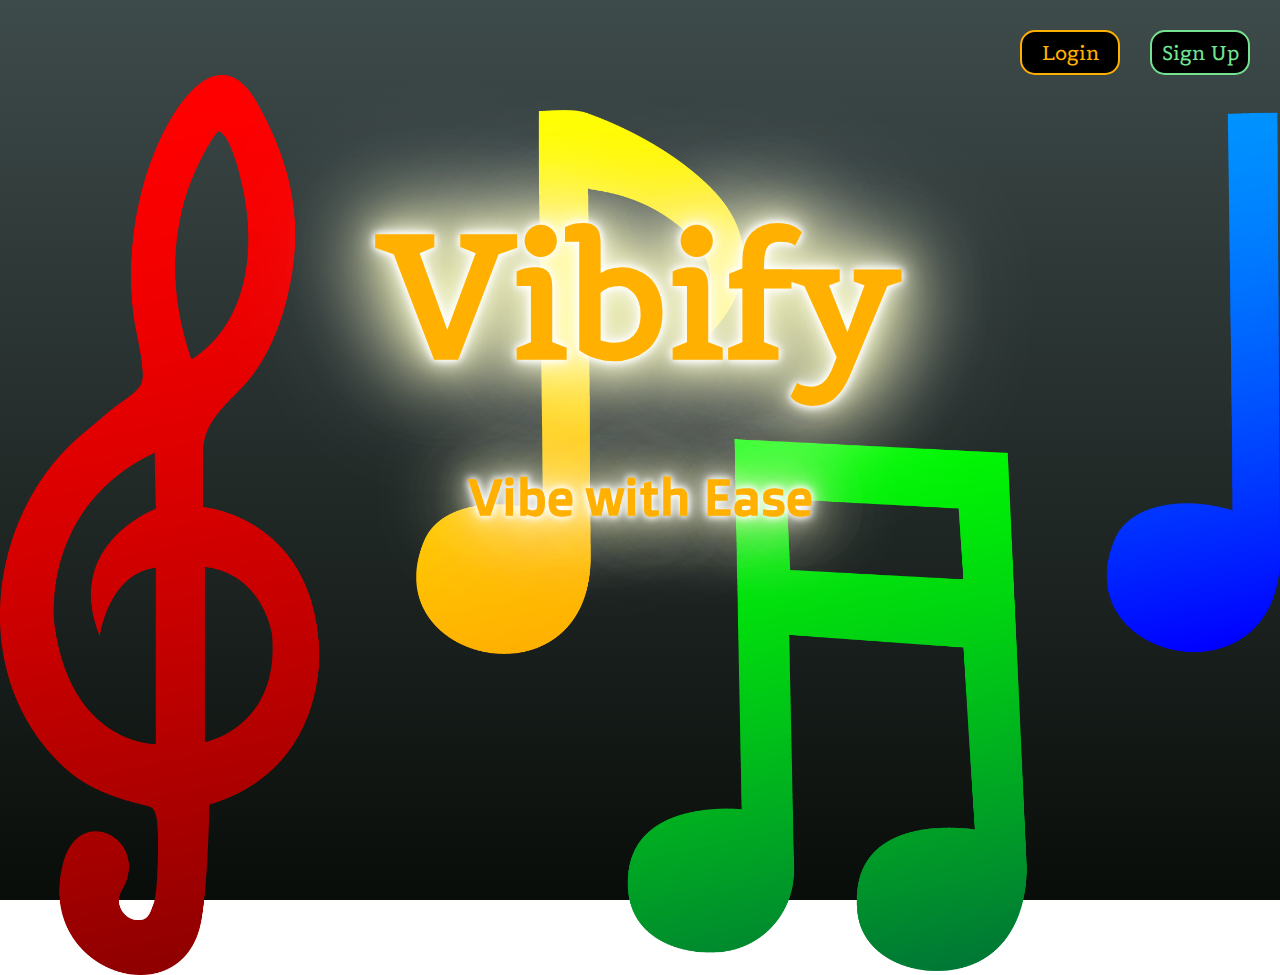
<file: index.html>
<!DOCTYPE html>
<html lang="en">
<head>
    <meta charset="UTF-8">
    <meta name="viewport" content="width=device-width, initial-scale=1.0">
    <title>Vibify - Vibe your boring moments</title>
    <link rel="stylesheet" href="./styles.css">
    <link rel="preconnect" href="https://fonts.googleapis.com">
    <link rel="preconnect" href="https://fonts.gstatic.com" crossorigin>
    <link href="https://fonts.googleapis.com/css2?family=Belgrano&family=Doppio+One&display=swap" rel="stylesheet">
</head>
<body>
    <div class="auth-controls">
        <button id="login-btn" onclick="window.open('./login.html')">Login</button>
        <button id="signup-btn" onclick="window.open('./signup.html')">Sign Up</button>
    </div>
    <div class="intro">
        <img id="note-img" src="./images/note.png" alt="">
        <h1 class="title neonText">Vibify</h1>
        <h2 class="desc neonText">Vibe with Ease</h2>
    </div>
</body>
</html>
</file>
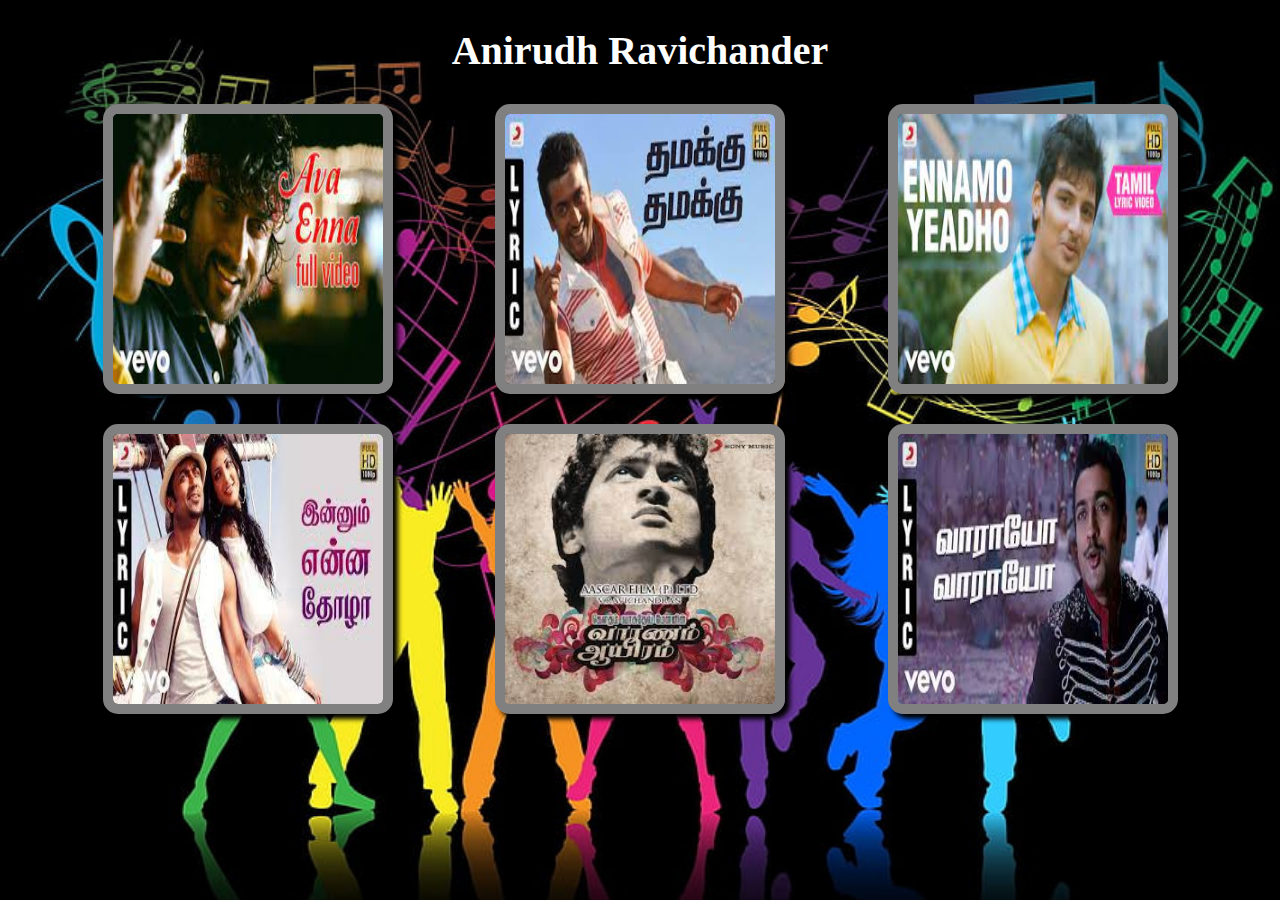
<file: anirudh.html>
<!DOCTYPE html>
<html lang="en">
<head>
    <meta charset="UTF-8">
    <meta name="viewport" content="width=device-width, initial-scale=1.0">
    <title>Anirudh Ravichander Music</title>
    <link rel="stylesheet" href="./styles.css">
</head>
<body id="hj-music">
    <h1 style="text-align: center; font-size: 40px; width: 100%; margin-bottom: 30px;" class="title-music">Anirudh Ravichander</h1>
    <div class="music-content">
        <div class="music-row" style="margin-bottom: 30px;">
            <img class="directors-img" src="./images/harris_songs/ava.jpg" alt="">
            <img class="directors-img" src="./images/harris_songs/dhamakku.jpg" alt="">
            <img class="directors-img" src="./images/harris_songs/ennamo.jpg" alt="">
        </div>
        <div class="music-row" style="margin-bottom: 30px;">
            <img class="directors-img" src="./images/harris_songs/innum.jpg" alt="">
            <img class="directors-img" src="./images/harris_songs/mundhinam.jpg" alt="">
            <img class="directors-img" src="./images/harris_songs/varaayo.jpg" alt="">
        </div>
    </div>
    
</body>
</html>
</file>
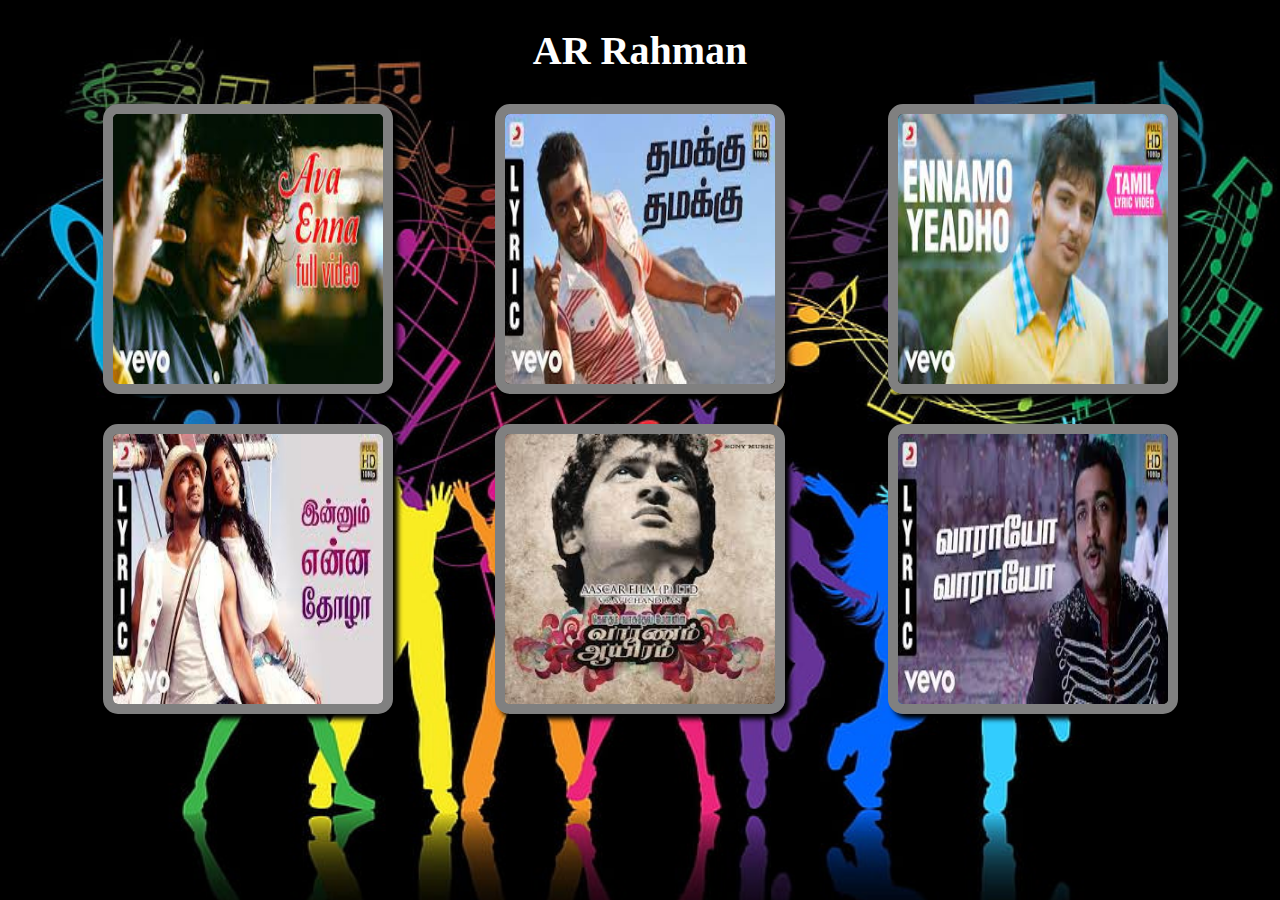
<file: ar.html>
<!DOCTYPE html>
<html lang="en">
<head>
    <meta charset="UTF-8">
    <meta name="viewport" content="width=device-width, initial-scale=1.0">
    <title>AR Rahman Music</title>
    <link rel="stylesheet" href="./styles.css">
</head>
<body id="hj-music">
    <h1 style="text-align: center; font-size: 40px; width: 100%; margin-bottom: 30px;" class="title-music">AR Rahman</h1>
    <div class="music-content">
        <div class="music-row" style="margin-bottom: 30px;">
            <img class="directors-img" src="./images/harris_songs/ava.jpg" alt="">
            <img class="directors-img" src="./images/harris_songs/dhamakku.jpg" alt="">
            <img class="directors-img" src="./images/harris_songs/ennamo.jpg" alt="">
        </div>
        <div class="music-row" style="margin-bottom: 30px;">
            <img class="directors-img" src="./images/harris_songs/innum.jpg" alt="">
            <img class="directors-img" src="./images/harris_songs/mundhinam.jpg" alt="">
            <img class="directors-img" src="./images/harris_songs/varaayo.jpg" alt="">
        </div>
    </div>
    
</body>
</html>
</file>
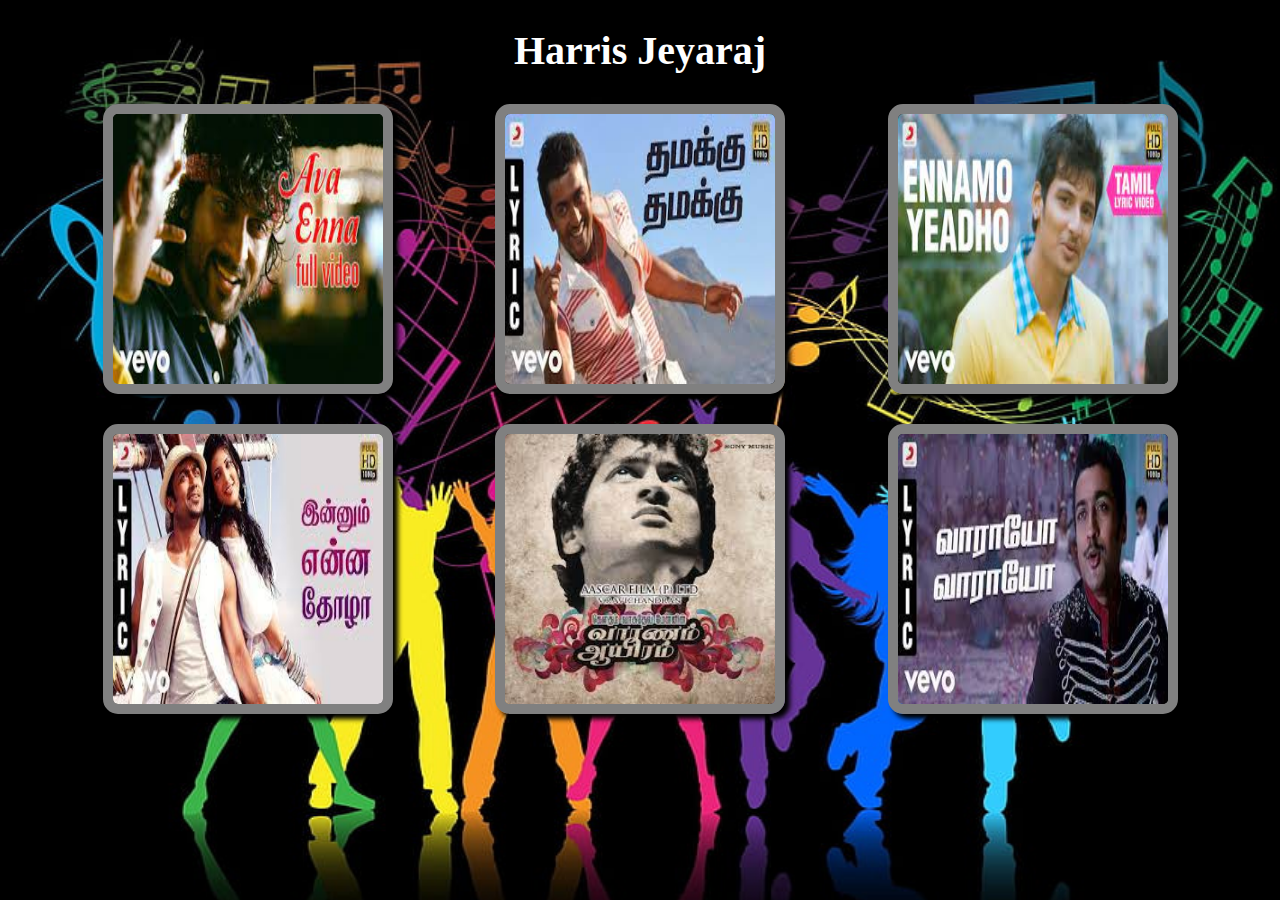
<file: harris.html>
<!DOCTYPE html>
<html lang="en">
<head>
    <meta charset="UTF-8">
    <meta name="viewport" content="width=device-width, initial-scale=1.0">
    <title>Harris Jeyaraj Music</title>
    <link rel="stylesheet" href="./styles.css">
</head>
<body id="hj-music">
    <h1 style="text-align: center; font-size: 40px; width: 100%; margin-bottom: 30px;" class="title-music">Harris Jeyaraj</h1>
    <div class="music-content">
        <div class="music-row" style="margin-bottom: 30px;">
            <img class="directors-img" src="./images/harris_songs/ava.jpg" alt="">
            <img class="directors-img" src="./images/harris_songs/dhamakku.jpg" alt="">
            <img class="directors-img" src="./images/harris_songs/ennamo.jpg" alt="">
        </div>
        <div class="music-row" style="margin-bottom: 30px;">
            <img class="directors-img" src="./images/harris_songs/innum.jpg" alt="">
            <img class="directors-img" src="./images/harris_songs/mundhinam.jpg" alt="">
            <img class="directors-img" src="./images/harris_songs/varaayo.jpg" alt="">
        </div>
    </div>
    
</body>
</html>
</file>
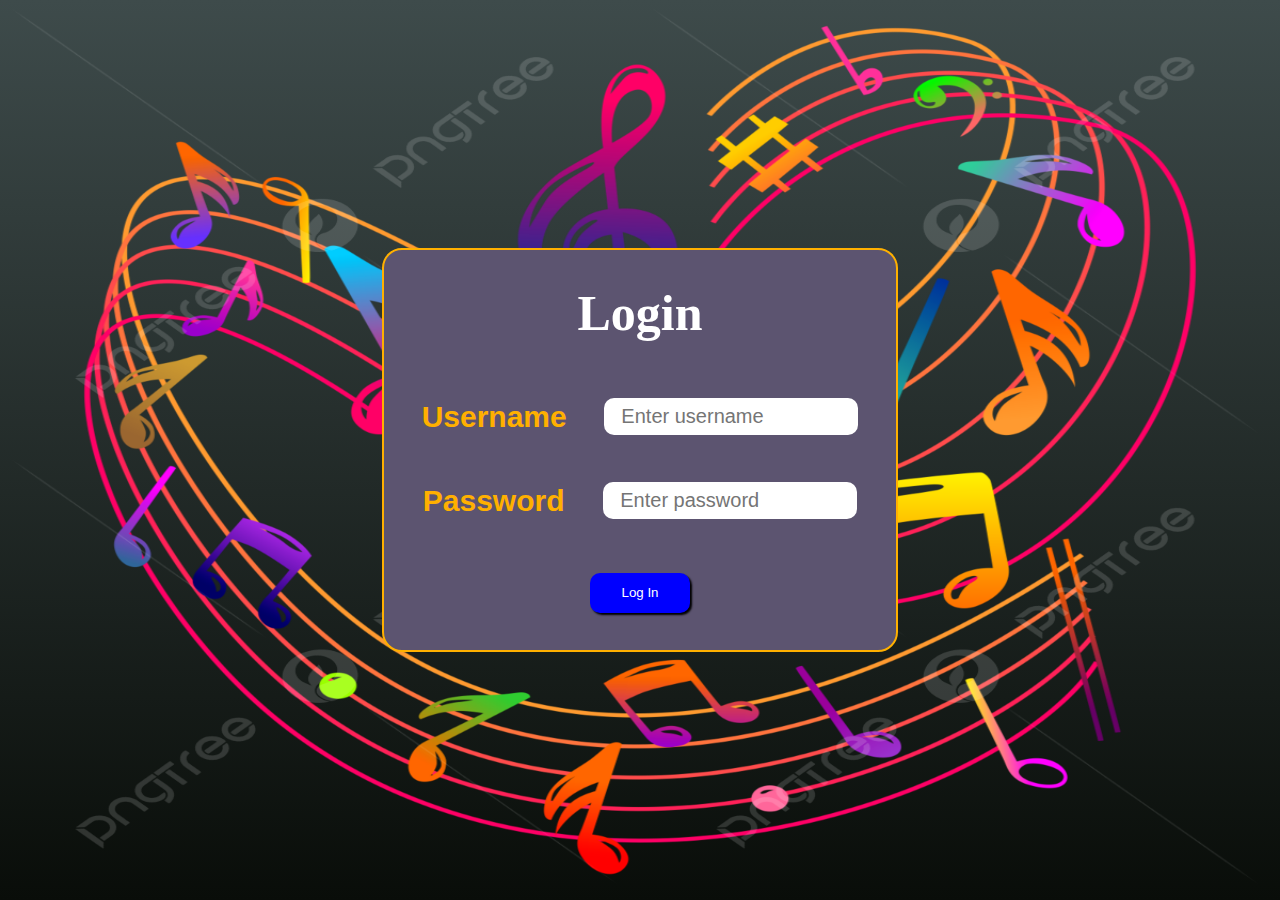
<file: login.html>
<!DOCTYPE html>
<html lang="en">
<head>
    <meta charset="UTF-8">
    <meta name="viewport" content="width=device-width, initial-scale=1.0">
    <title>Vibify - Login</title>
    <link rel="stylesheet" href="./styles.css">
</head>
<body id="login-body">
    <img id="login-img" src="./images/login.png" alt="">
    <div class="login-section">
        <h1 id="login-title">Login</h1>
        <div class="fill-row">
            <h2 class="login-desc">Username</h2>
            <input type="text" id="uname" placeholder="Enter username">
        </div>
        <div class="fill-row">
            <h2 class="login-desc">Password</h2>
            <input type="password" id="pwd" placeholder="Enter password">
    </div>
        <button id="login-submit">Log In</button>
    </div>
</body>
</html>
</file>
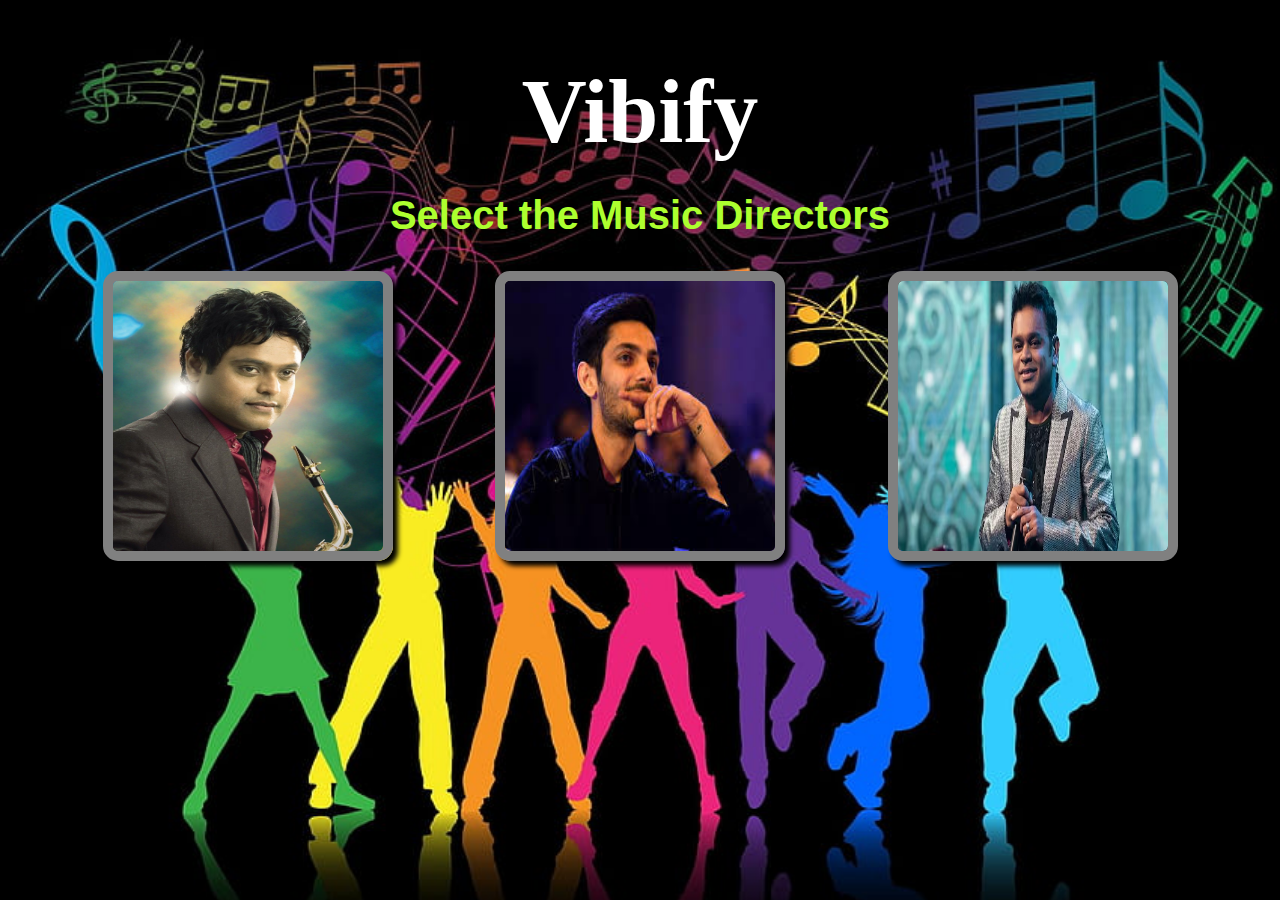
<file: music.html>
<!DOCTYPE html>
<html lang="en">
<head>
    <meta charset="UTF-8">
    <meta name="viewport" content="width=device-width, initial-scale=1.0">
    <title>Music Directors</title>
    <link rel="stylesheet" href="./styles.css">
</head>
<body id="music-body">
    <div class="music-content">
        <div class="intro">
            <h1 class="title-music">Vibify</h1>
            <h2 class="title-desc">Select the Music Directors</h2>
        </div>
    
        <div class="music-row">
            <a href="./harris.html">
                <img class="directors-img" src="./images/harris.jpg" alt="Harris">
            </a>
            <a href="./anirudh.html">
                <img class="directors-img" src="./images/anirudh.jpg" alt="Anirudh">
            </a>
            <a href="./ar.html">
                <img class="directors-img" src="./images/ar.jpg" alt="AR Rahman">
            </a>
        </div>
    </div>
</body>
</html>
</file>
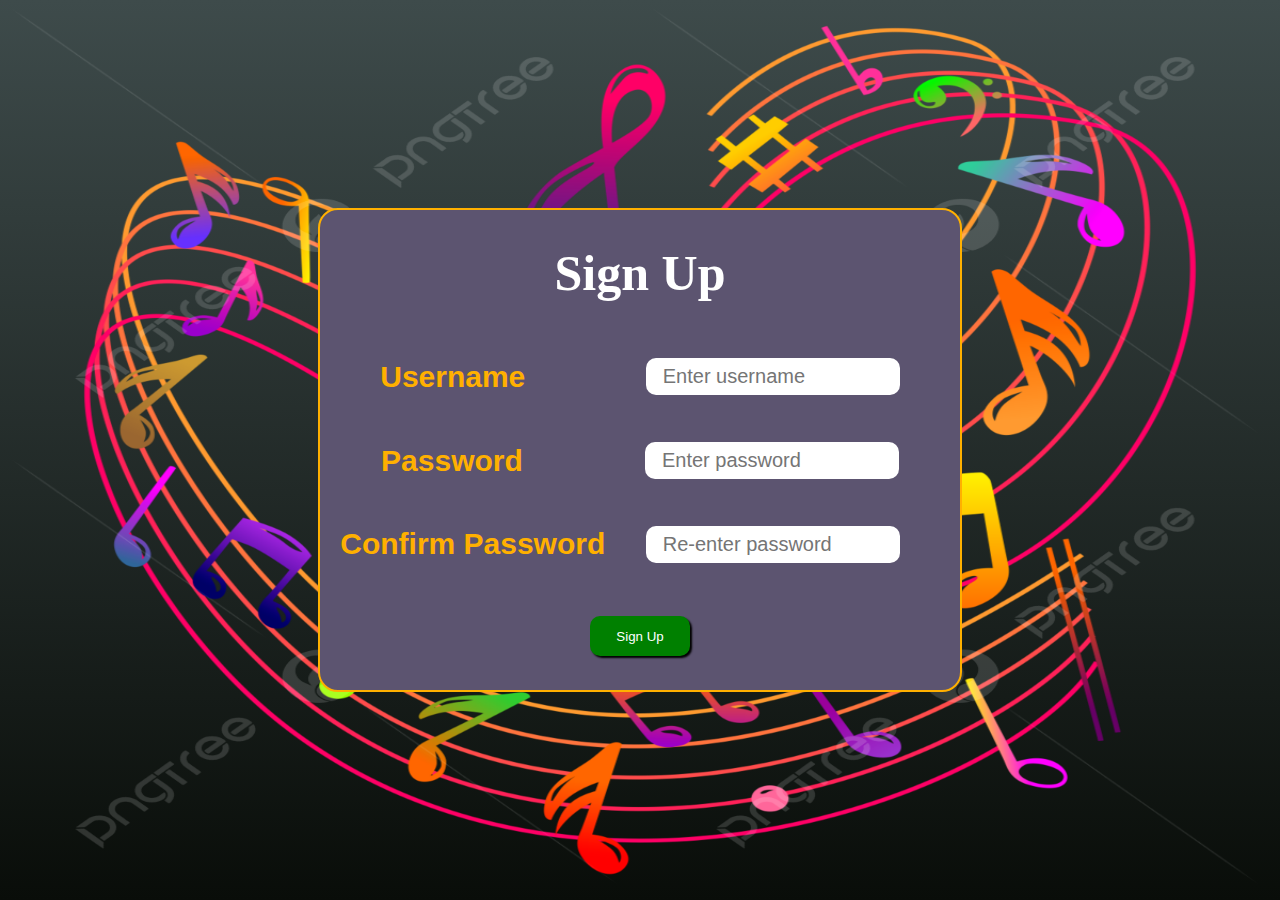
<file: signup.html>
<!DOCTYPE html>
<html lang="en">
<head>
    <meta charset="UTF-8">
    <meta name="viewport" content="width=device-width, initial-scale=1.0">
    <title>Vibify - Sign Up</title>
    <link rel="stylesheet" href="./styles.css">
</head>
<body id="su-body">
    <img id="su-img" src="./images/login.png" alt="">
    <div class="su-section">
        <h1 id="su-title">Sign Up</h1>
        <div class="fill-row-su">
            <h2 class="su-desc">Username</h2>
            <input type="text" id="su-uname" placeholder="Enter username">
        </div>
        <div class="fill-row-su">
            <h2 class="su-desc">Password</h2>
            <input type="password" id="su-pwd" placeholder="Enter password">
    </div>
        <div class="fill-row-su">
        <h2 class="su-desc">Confirm Password</h2>
        <input  type="password" id="cpwd" placeholder="Re-enter password">
</div>
        <button id="su-submit">Sign Up</button>
    </div>
</body>
</html>
</file>
<file: styles.css>
.auth-controls {
    display: flex;
    flex-direction: row;
    justify-content: flex-end;
}

body {
    height: 100vh;
    margin: 0;
    background: rgb(62,75,75);
    background: linear-gradient(0deg,  rgba(9,13,9,1) 0%, rgba(62,75,75,1) 100%);
    background-repeat: no-repeat;
    background-size: cover;
}

#cpwd {
    margin-right: 40px;
}

.desc, .title-desc {
    font-family: 'Doppio One', sans-serif;
    font-size: 50px;
    color: #FFB000;
    text-align: center;
}

.directors-img {
    width: 270px;
    height: 270px;
    border-radius: 15px;
    border: 10px solid grey;
    box-shadow: 5px 5px 5px black;
}

.directors-img:hover {
    animation: shake 0.3s 0s 1;
}

@keyframes shake {
    0% {
        transform: rotate(0deg);
    } 
     33% {
        transform: rotate(45deg);
     }
     67% {
        transform: rotate(-45deg);
     }
     100% {
        transform: rotate(0deg);
     }
}

.fill-row, .fill-row-su {
    display: flex;
    flex-direction: row;
    justify-content: space-evenly;
}

.fill-row-su {
    justify-content: space-around;
}


.intro {
    display: flex;
    flex-direction: column;
}

#login-btn, #signup-btn {
    font-family: 'Belgrano', serif;
    font-size: 20px;
    margin-top: 30px;
    margin-right: 30px;
    border: none;
    border-radius: 15px;
    width: 100px;
    background-color: black;
    border: 2px solid #FFB000;
    color: #FFB000;
    height: 45px;
}

#login-btn:hover {
    color: red;
    border-color: red;
}

#login-body,#su-body {
    display: flex;
    flex-direction: row;
    justify-content: center;
}

#music-body, #hj-music {
    background: url('./images/tree.png');
    background-repeat: no-repeat;
    background-size: cover;
    height: 100%;
}

.login-section, .su-section {
    display: flex;
    flex-direction: column;
    align-self: center;
    background-color: #5C5470;
    border: 2px solid #FFB000;
    border-radius: 20px;
    height: 400px;
    width: 40%;
}

.su-section {
    height: 480px;
    width: 50%;
}

#login-title, #su-title {
    font-size: 50px;
    color: white;
    font-family: 'Belgrano', serif;
    text-align: center;
}

.login-desc, .su-desc {
    font-size: 30px;
    color: #FFB000;
    font-family: 'Doppio One', sans-serif;
    max-width: 280px;
}


#login-submit, #su-submit {
    margin-top: 30px;
    width: 100px;
    height: 40px;
    align-self: center;
    background-color: blue;
    color: white;
    border: none;
    border-radius: 10px;
    box-shadow: 2px 2px 2px black;
}

#login-submit:hover, #su-submit:hover {
    box-shadow: 5px 5px 5px black;
    background-color: blueviolet;
    color: white;
}

#su-submit {
    background-color: green;
    color: white;
}

#su-submit:hover {
    background-color: greenyellow;
    color: black;
}

.music-row {
    display: flex;
    flex-direction: row;
    justify-content: space-evenly;
}

.music-content {
    width: 100%;
    display: flex;
    flex-direction: column;
}

#note-img, #login-img, #su-img, #music-img {
    position: absolute;
    z-index: -1;
    width: 100%;
    height: 100%;
}

.neonText {
    text-shadow:
        0 0 7px #fff,
        0 0 10px #fff,
        0 0 21px #fff,
        0 0 42px #ffb,
        0 0 82px #ffb,
        0 0 92px #ffb,
        0 0 102px #FFD,
        0 0 151px #fff;
  }



.title, .title-music {
    color: #FFB000;
    width: 600px;
    align-self: center;
    font-family: 'Belgrano', serif;
    font-size: 170px;
    text-align: center;
    border: none;
    margin-bottom: 20px;
}

.title-music {
    font-size: 90px;
    color: white;
}

.title-desc {
    font-size: 40px;
    margin-top: 10px;
    color: greenyellow;
}

#signup-btn {
    color: #74E291;
    border-color: #74E291;

}

#signup-btn:hover {
    color:greenyellow;
    border-color: greenyellow;
}



.title:hover body {
    background-color: red;
}

#uname, #pwd, #su-uname, #su-pwd, #cpwd {
    text-indent: 15px;
    height: 35px;
    width: 250px;
    align-self: center;
    font-style: 'Doppio One', sans-serif;
    font-size: 20px;
    border: none;
    border-radius: 10px;
}


@media (max-width: 945px) {
    #cpwd {
        margin-right: 0;
    }

    .directors-img {
        margin: 25px 0;
    }

    .fill-row, .fill-row-su {
        display: flex;
        flex-direction: column;
    }

    .login-desc, .su-desc {
        align-self: center;
    }
    .login-section, .su-section {
        height: 80vh;
        width: 400px;
    }

    .su-section {
        height: 100vh;
    }

    .title {
        font-size: 140px;
    }

    .music-row {
        display: flex;
        flex-direction: column;
        align-items: center;
    }

}
</file>
